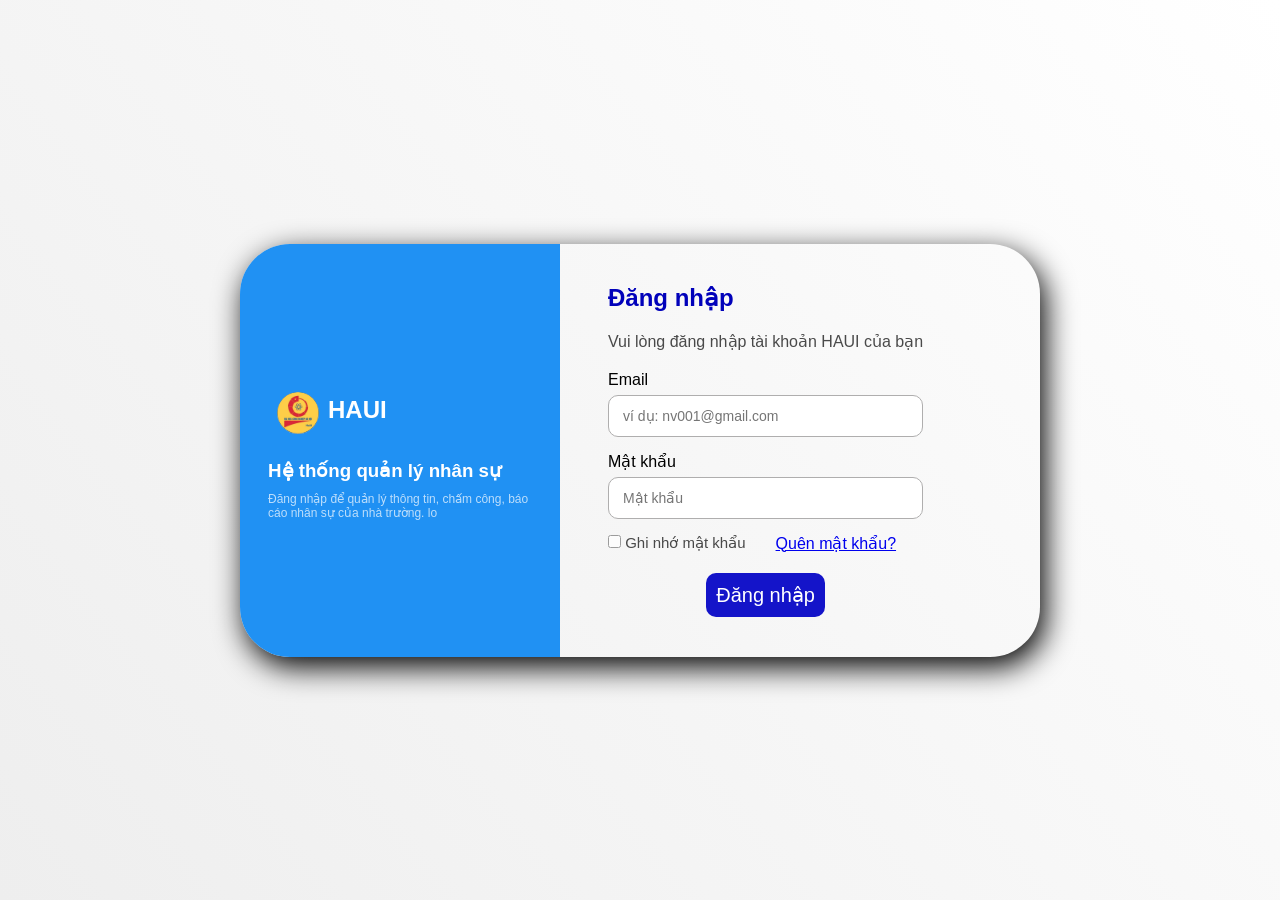
<file: departments/departments.html>
<!DOCTYPE html>
<html lang="vi">
  <head>
    <meta charset="UTF-8" />
    <title>Danh sách phòng ban</title>
    <link rel="stylesheet" href="../Home/sidebar.css" />
    <link rel="stylesheet" href="departments.css" />
  </head>
  <body data-page="depart">
    <aside class="side">
      <div class="logo">
        <img src="../Home/logo-dai-hoc-cong-nghiep-ha-noi-5.webp" />
        <h2>HAUI</h2>
      </div>
      <nav>
        <ul class="mennu">
          <li><a href="../Home/home.html">Trang chủ</a></li>
          <li>
            <a>Quản lý nhân viên</a>
            <ul class="mc2">
              <li><a href="../Home/danhsach.html">Danh sách nhân viên</a></li>
              <li><a href="../person/hosonv.html">Hồ sơ nhân viên</a></li>
              <li><a href="#">Lưu nhân viên nghỉ</a></li>
            </ul>
          </li>
          <li><a href="#">Quản lý phòng ban</a></li>
          <li>
            <a href="#">Nghỉ phép</a>
            <ul class="mc2">
              <li><a href="#">Tạo yêu cầu nghỉ phép</a></li>
              <li><a href="#">Lịch sử nghỉ phép</a></li>
              <li><a href="#">Quản lý yêu cầu nghỉ phép</a></li>
            </ul>
          </li>
          <li><a href="#">Chấm công</a></li>
          <li><a href="#">Hợp đồng</a></li>
          <li><a href="#">Hồ sơ cá nhân</a></li>
          <li><a id="logout">Đăng xuất</a></li>
        </ul>
      </nav>
    </aside>
    <div class="container">
      <h1>Danh sách phòng ban</h1>

      <div class="actions">
        <button type="button" class="btn add" id="add__btn">
          + Thêm phòng ban
        </button>
        <input type="text" placeholder="Tìm phòng ban..." id="search" />
      </div>

      <table>
        <colgroup>
          <col />
          <col />
          <col />
          <col />
          <col style="width: 179px" />
        </colgroup>
        <thead>
          <tr>
            <th>STT</th>
            <th>Mã phòng ban</th>
            <th>Tên phòng ban</th>
            <th>Số nhân viên</th>
            <th>Hành động</th>
          </tr>
        </thead>
        <tbody id="list"></tbody>
      </table>
    </div>
    <div class="my_modal hidden" id="modal__add">
      <form class="formAdd__departments" id="form__departments">
        <h2>Thêm phòng ban</h2>
        <button type="button" class="close__btn" onclick="close__add__btn()">
          &times;
        </button>
        <table>
          <tr>
            <td>Mã phòng ban</td>
            <td>
              <input
                type="text"
                id="code__departments"
                placeholder="Nhập mã phòng ban"
              />
            </td>
          </tr>
          <tr>
            <td>Tên phòng ban</td>
            <td>
              <input
                type="text"
                id="nameDepartments"
                placeholder="Nhập tên phòng ban"
              />
            </td>
          </tr>
        </table>
        <div class="block__btn">
          <button type="submit" id="save__btn">Lưu</button>
        </div>
      </form>
    </div>
    <!--modal alert delete-->
    <div class="my_modal hidden" id="alert_delete">
      <div class="modal_alert_delete">
        <p>Bạn có xác nhận xóa không?</p>
        <button type="button" class="confirm" id="Delete">Xác nhận</button>
        <button type="button" class="close__btn" onclick="close__delete__btn()">
          &times;
        </button>
      </div>
    </div>
    <!---modal fix-->
    <div class="my_modal hidden" id="modal__fix">
      <form class="formFix__departments" id="form__departmentsFix">
        <h2>Thêm phòng ban</h2>
        <button type="button" class="close__btn" onclick="close__fix__btn()">
          &times;
        </button>
        <table>
          <tr>
            <td>Mã phòng ban</td>
            <td>
              <input
                type="text"
                id="code__departments__Fix"
                placeholder="Nhập mã phòng ban"
              />
            </td>
          </tr>
          <tr>
            <td>Tên phòng ban</td>
            <td>
              <input
                type="text"
                id="nameDepartments__Fix"
                placeholder="Nhập tên phòng ban"
              />
            </td>
          </tr>
        </table>
        <div class="block__btn">
          <button type="submit" id="update__btn">Cập nhật</button>
        </div>
      </form>
    </div>
    <script src="department.js" defer></script>
    <script src="../auth.js" defer></script>
  </body>
</html>
</file>
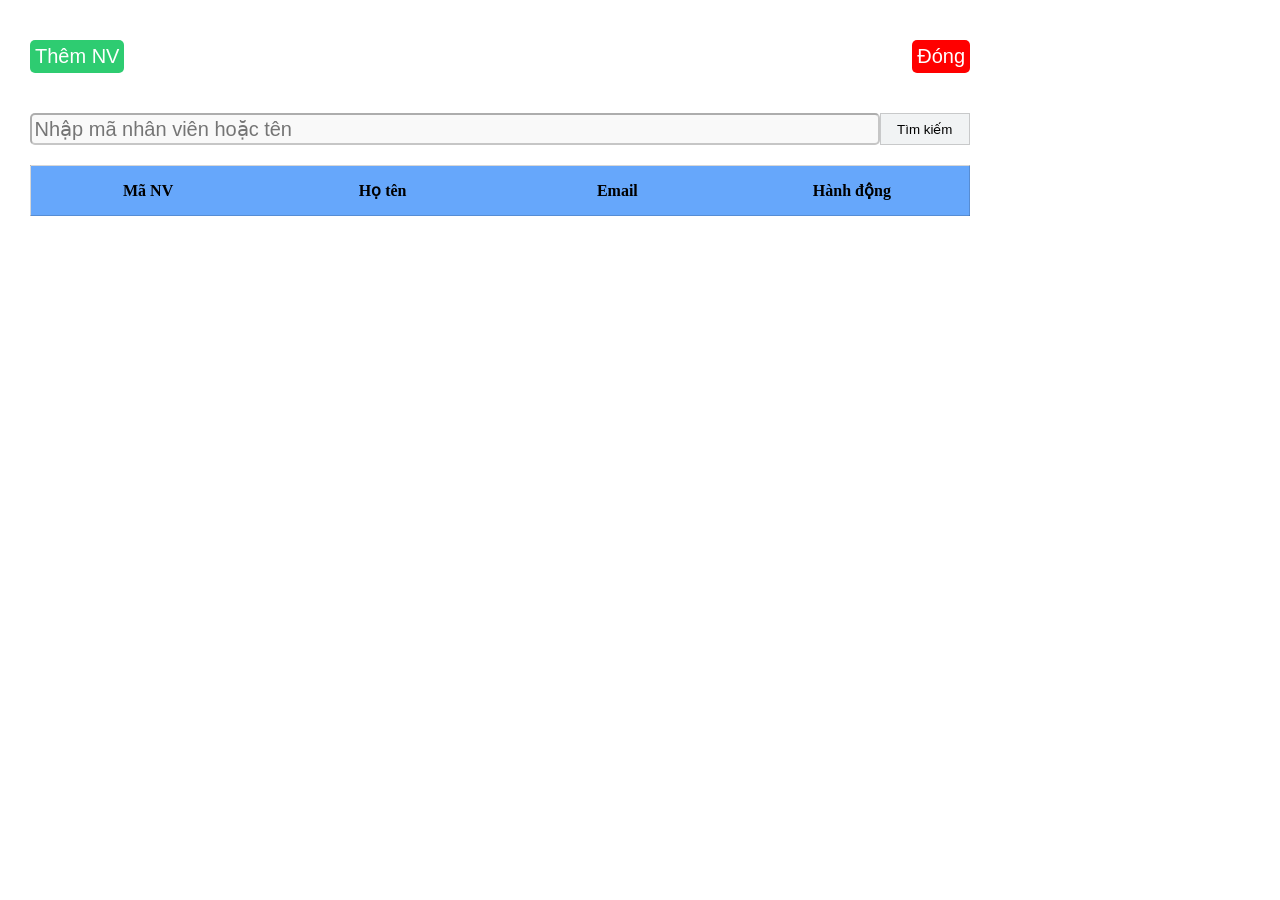
<file: departments/employeesDPM.html>
<!DOCTYPE html>
<html lang="vi">
  <head>
    <meta charset="UTF-8" />
    <meta name="viewport" content="width=device-width, initial-scale=1.0" />
    <link rel="stylesheet" href="employeesDPM.css" />
    <title>Nhân viên theo ban</title>
  </head>
  <body data-page="empDPM"> 
    <div class="table">
      <h1></h1>
      <div id="action">
        <button type="button" class="btn" id="new" onclick="themns()">
          Thêm NV
        </button>
        <button type="button" class="btn" id="close">Đóng</button>
      </div>
      <div class="Search">
        <input
          type="text"
          id="search"
          placeholder="Nhập mã nhân viên hoặc tên"
        />
        <button id="search__btn" type="button">Tìm kiếm</button>
      </div>
      <table id="table">
        <tr id="tt">
          <th>Mã NV</th>
          <th>Họ tên</th>
          <th>Email</th>
          <th>Hành động</th>
        </tr>
        <tbody id="list"></tbody>
      </table>
    </div>

    <!--modal alert delete-->
    <div class="my_modal hidden" id="alert_delete">
      <div class="modal_alert_delete">
        <p>Bạn có xác nhận xóa không?</p>
        <button type="button" class="confirm" id="Delete">Xác nhận</button>
        <button type="button" class="close__btn" onclick="close__delete__btn()">
          &times;
        </button>
      </div>
    </div>

    <div class="my_modal hidden" id="modal__add">
      <div class="modal__addnv">
        <input type="text" placeholder="Tìm kiếm nhân viên"/>
        <table id="table">
          <tr id="tt">
            <th>Mã NV</th>
            <th>Họ tên</th>
            <th>Email</th>
            <th>Hành động</th>
          </tr>
          <tbody id="listAdd"></tbody>
        </table>
        <button type="button" class="close__btn" onclick="close__Add__btn()">
          &times;
        </button>
      </div>
    </div>
    <script src="employeesDPM.js" defer></script>
  </body>
</html>
</file>
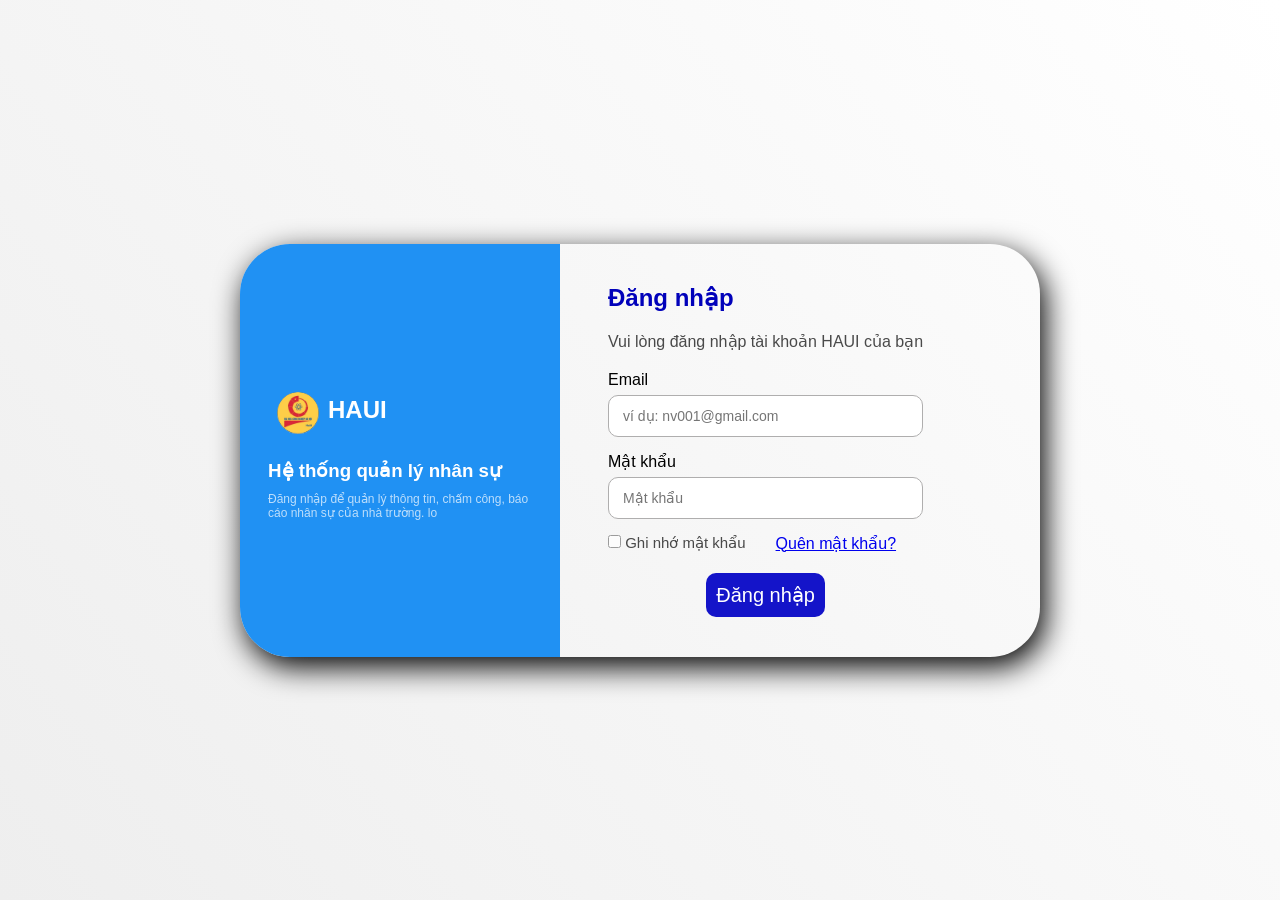
<file: Home/danhsach.html>
<!DOCTYPE html>
<html lang="vi">
  <head>
    <meta charset="UTF-8" />
    <meta name="viewport" content="width=device-width, initial-scale=1.0" />
    <link rel="stylesheet" href="sidebar.css" />
    <link rel="stylesheet" href="danhsach.css" />
    <title>Danh sách nhân viên</title>
  </head>
  <body data-page="danhsach">
    <!--bảng nhân sự-->
    <div class="body_1">
      <aside class="side">
        <div class="logo">
          <img src="./logo-dai-hoc-cong-nghiep-ha-noi-5.webp" alt="" />
          <h2>HAUI</h2>
        </div>
        <nav>
          <ul class="mennu">
            <li><a href="./home.html">Trang chủ</a></li>
            <li>
              <a>Quản lý nhân viên</a>
              <ul class="mc2">
                <li><a href="#">Danh sách nhân viên</a></li>
                <li><a href="../person/hosonv.html">Hồ sơ nhân viên</a></li>
                <li><a href="#">Lưu nhân viên nghỉ</a></li>
              </ul>
            </li>
            <li><a href="../departments/departments.html">Quản lý phòng ban</a></li>
            <li>
              <a href="#">Nghỉ phép</a>
              <ul class="mc2">
                <li><a href="#">Tạo yêu cầu nghỉ phép</a></li>
                <li><a href="#">Lịch sử nghỉ phép</a></li>
                <li><a href="#">Quản lý yêu cầu nghỉ phép</a></li>
              </ul>
            </li>
            <li><a href="#">Chấm công</a></li>
            <li><a href="#">Hợp đồng</a></li>
            <li><a href="#">Hồ sơ cá nhân</a></li>
            <li><a id="logout">Đăng xuất</a></li>
          </ul>
        </nav>
      </aside>
      <div class="listNS">
        <!--Bảng điền thông tin thêm nhân viên-->
        <div>
          <h1>Danh sách nhân viên</h1>
          <button type="button" class="btn" id="new" onclick="themns()">
            Thêm NV
          </button>
          <form id="form__newNV" class="form__newNV hidden">
            <table id="themns" class="newNS">
              <tr>
                <td>Mã NV</td>
                <td>
                  <input
                    type="text"
                    id="manv"
                    placeholder="Nhập mã nhân viên"
                  />
                </td>
              </tr>
              <tr>
                <td>Họ tên</td>
                <td><input type="text" id="ht" placeholder="Nhập họ tên" /></td>
              </tr>
              <tr>
                <td>Email</td>
                <td><input type="text" id="e" placeholder="Nhập Email" /></td>
              </tr>
              <tr>
                <td>Chức vụ</td>
                <td>
                  <input type="text" id="cv" placeholder="Nhập chức vụ" />
                </td>
              </tr>
              <tr>
                <td>Phòng ban</td>
                <td>
                  <input
                    type="text"
                    id="departments"
                    placeholder="Nhập phòng ban"
                  />
                </td>
              </tr>
              <tr>
                <td>Số điện thoại</td>
                <td>
                  <input
                    type="text"
                    id="phone__number"
                    placeholder="Nhập số điện thoại"
                  />
                </td>
              </tr>
              <tr>
                <td>Địa chỉ</td>
                <td>
                  <input type="text" id="address" placeholder="Nhập địa chỉ" />
                </td>
              </tr>
              <tr>
                <td colspan="2" style="text-align: center">
                  <button class="btn" id="cancel" type="button">Hủy</button>
                  <button id="save" class="btn" type="submit">Lưu</button>
                </td>
              </tr>
            </table>
          </form>
        </div>
        <!--danh sách nhân viên-->
        <div class="table">
          <div class="Search">
            <input
              type="text"
              id="search"
              placeholder="Nhập mã nhân viên hoặc tên"
            />
            <button id="search__btn" type="button">Tìm kiếm</button>
          </div>
          <table id="table">
            <tr id="tt">
              <th>Mã NV</th>
              <th>Họ tên</th>
              <th>Email</th>
              <th>Hành động</th>
            </tr>
            <tbody id="list"></tbody>
          </table>
        </div>
      </div>
    </div>
    <!--modal alert delete-->
    <div class="my_modal hidden" id="alert_delete">
      <div class="modal_alert_delete">
        <p>Bạn có xác nhận xóa không?</p>
        <button type="button" class="confirm" id="Delete">Xác nhận</button>
        <button type="button" class="close__btn" onclick="close__delete__btn()">
          &times;
        </button>
      </div>
    </div>
    <script src="./danhsach.js" defer></script>
    <script src="../auth.js" defer></script>
  </body>
</html>
</file>
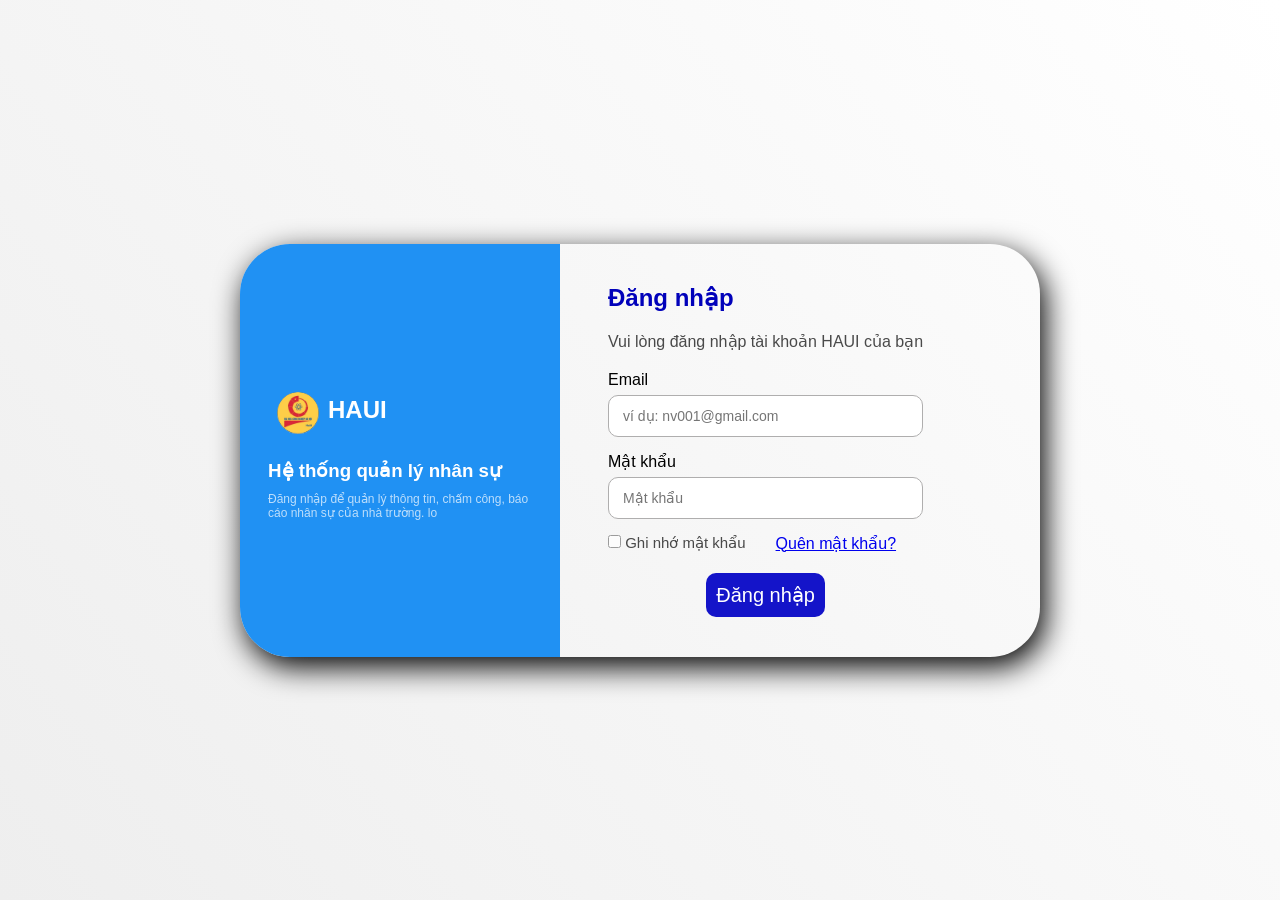
<file: Home/home.html>
<!DOCTYPE html>
<html lang="vi">
  <head>
    <meta charset="UTF-8" />
    <meta name="viewport" content="width=device-width, initial-scale=1.0" />
    <link rel="stylesheet" href="sidebar.css" />
    <link rel="stylesheet" href="home.css" />
    <title>Trang chủ</title>
  </head>
  <body data-page="home">
    <aside class="side">
      <div class="logo">
        <img src="./logo-dai-hoc-cong-nghiep-ha-noi-5.webp" alt="" />
        <h2>HAUI</h2>
      </div>
      <nav>
        <ul class="mennu">
          <li><a href="#">Trang chủ</a></li>
          <li>
            <a>Quản lý nhân viên</a>
            <ul class="mc2">
              <li><a href="./danhsach.html">Danh sách nhân viên</a></li>
              <li><a href="../person/hosonv.html">Hồ sơ nhân viên</a></li>
              <li><a href="#">Lưu nhân viên nghỉ</a></li>
            </ul>
          </li>
          <li>
            <a href="../departments/departments.html">Quản lý phòng ban</a>
          </li>
          <li>
            <a href="#">Nghỉ phép</a>
            <ul class="mc2">
              <li><a href="#">Tạo yêu cầu nghỉ phép</a></li>
              <li><a href="#">Lịch sử nghỉ phép</a></li>
              <li><a href="#">Quản lý yêu cầu nghỉ phép</a></li>
            </ul>
          </li>
          <li><a href="#">Chấm công</a></li>
          <li><a href="#">Hợp đồng</a></li>
          <li><a href="#">Hồ sơ cá nhân</a></li>
          <li><a id="logout">Đăng xuất</a></li>
        </ul>
      </nav>
    </aside>
    <div class="header">
      <h1>Trang chủ</h1>
      <hr />
    </div>
    <script>
      let idAcc = localStorage.getItem("idUser");
    </script>
    <script src="../auth.js" defer></script>
  </body>
</html>
</file>
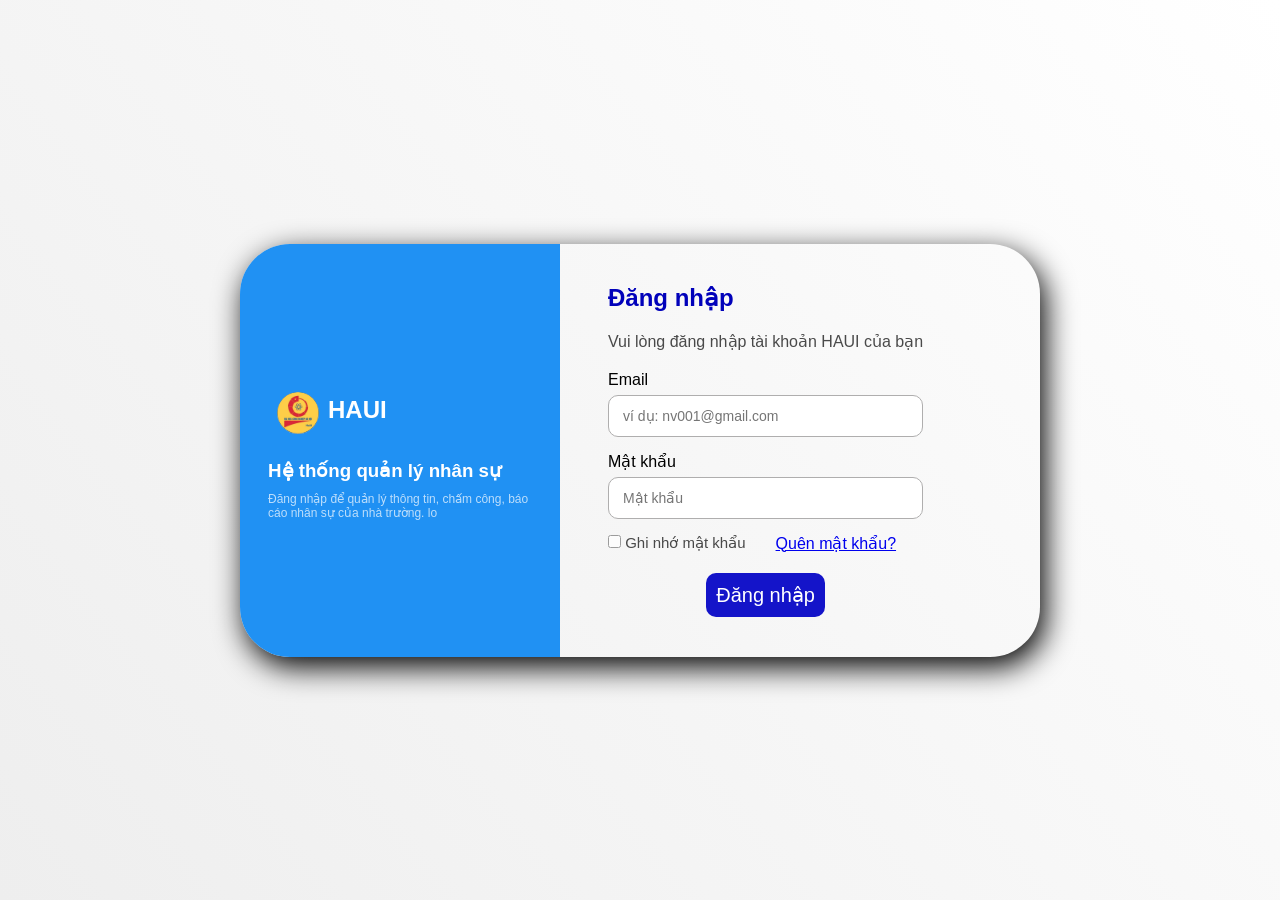
<file: login/login.html>
<!DOCTYPE html>
<html lang="en">
  <head>
    <meta charset="UTF-8" />
    <meta name="viewport" content="width=device-width, initial-scale=1.0" />
    <link rel="stylesheet" href="login.css" />
    <title>Đăng nhập</title>
  </head>
  <body data-page="login">
    <div class="login-wrap" role="main">
      <aside>
        <div class="logo">
          <img src="./logo-dai-hoc-cong-nghiep-ha-noi-5.webp" alt="" />
          <h2>HAUI</h2>
        </div>
        <div class="gioithieu">
          <h3>Hệ thống quản lý nhân sự</h3>
          <p>
            Đăng nhập để quản lý thông tin, chấm công, báo cáo nhân sự của nhà
            trường. lo
          </p>
        </div>
      </aside>
      <section class="form" aria-label="login form">
        <h2>Đăng nhập</h2>
        <p>Vui lòng đăng nhập tài khoản HAUI của bạn</p>
        <form class="loginForm">
          <div class="input-group">
            <label for="Email">Email</label>
            <input type="text" id="Email" placeholder="ví dụ: nv001@gmail.com" />
          </div>
          <div class="input-group">
            <label for="password">Mật khẩu</label>
            <input type="password" id="password" placeholder="Mật khẩu" />
          </div>
          <div class="row">
            <label for="remember">
              <input type="checkbox" id="remember"/> Ghi nhớ mật khẩu
            </label>
            <a href="#" class="forgot">Quên mật khẩu?</a>
          </div>
          <div class="button">
            <button id="DN" type="button">Đăng nhập</button>
          </div>
        </form>
      </section>
    </div>
    <script src="login.js" defer></script>
  </body>
</html>
</file>
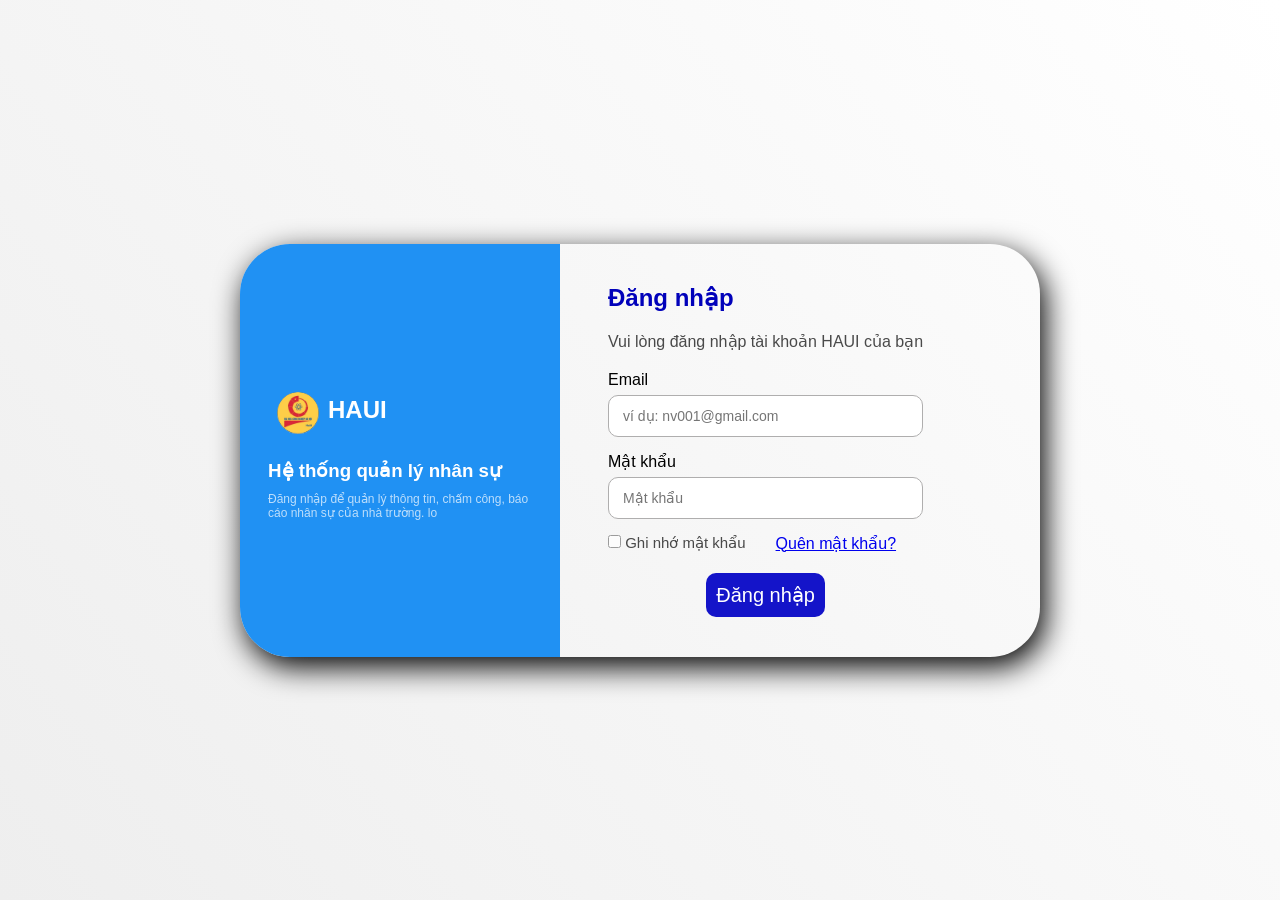
<file: person/hosonv.html>
<!DOCTYPE html>
<html lang="vi">
  <head>
    <meta charset="UTF-8" />
    <meta name="viewport" content="width=device-width, initial-scale=1.0" />
    <link rel="stylesheet" href="../Home/sidebar.css" />
    <link rel="stylesheet" href="hosonv.css" />
    <title>Hồ sơ nhân viên</title>
  </head>
  <body>
    <aside class="side">
      <div class="logo">
        <img src="../Home/logo-dai-hoc-cong-nghiep-ha-noi-5.webp" alt="" />
        <h2>HAUI</h2>
      </div>
      <nav>
        <ul class="mennu">
          <li><a href="../Home/home.html">Trang chủ</a></li>
          <li>
            <a>Quản lý nhân viên</a>
            <ul class="mc2">
              <li><a href="../Home/danhsach.html">Danh sách nhân viên</a></li>
              <li><a href="#">Hồ sơ nhân viên</a></li>
              <li><a href="#">Lưu nhân viên nghỉ</a></li>
            </ul>
          </li>
          <li><a href="../departments/departments.html">Quản lý phòng ban</a></li>
          <li>
            <a href="#">Nghỉ phép</a>
            <ul class="mc2">
              <li><a href="#">Tạo yêu cầu nghỉ phép</a></li>
              <li><a href="#">Lịch sử nghỉ phép</a></li>
              <li><a href="#">Quản lý yêu cầu nghỉ phép</a></li>
            </ul>
          </li>
          <li><a href="#">Chấm công</a></li>
          <li><a href="#">Hợp đồng</a></li>
          <li><a href="#">Hồ sơ cá nhân</a></li>
          <li><a href="#" id="logout">Đăng xuất</a></li>
        </ul>
      </nav>
    </aside>
    <div class="form__hsnv">
      <h1>Hồ sơ nhân viên</h1>
      <div class="table">
        <div class="Search">
          <input
            type="text"
            id="search"
            placeholder="Nhập mã nhân viên hoặc tên"
          />
          <button id="search__btn" type="button">Tìm kiếm</button>
        </div>
        <table id="table">
          <colgroup>
          <col>
          <col>
          <col>
          <col id="col__action">
          </colgroup>
          <tr id="tt">
            <th>Mã NV</th>
            <th>Họ tên</th>
            <th>Email</th>
            <th>Hành động</th>
          </tr>
          <tbody id="list"></tbody>
        </table>
      </div>
    </div>
    <!--modal fix-->
    <div class="my_modal hidden" id="modal__fix">
      <form id="form__fix">
        <div class="modal__fix">
          <h2>Sửa thông tin nhân viên</h2>
          <table class="table__fix">
            <tr>
              <td>Họ tên</td>
              <td><input type="text" id="htFix" /></td>
            </tr>
            <tr>
              <td>Email</td>
              <td><input type="text" id="eFix" /></td>
            </tr>
            <tr>
              <td>Chức vụ</td>
              <td><input type="text" id="cvFix" /></td>
            </tr>
            <tr>
              <td>Phòng ban</td>
              <td><input type="text" id="departmentsFix"></td>
            </tr>
            <tr>
              <td>Số điện thoại</td>
              <td><input type="text" id="phone__numberFix"></td>
            </tr>
            <tr>
              <td>Địa chỉ</td>
              <td><input type="text" id="addressFix"></td>
            </tr>
            <tr>
              <td colspan="2" style="text-align: center; padding-top: 20px">
                <button type="submit" id="update">Cập nhật</button>
              </td>
            </tr>
          </table>
          <button type="button" class="close__btn" onclick="close__fix__btn()">
            &times;
          </button>
        </div>
      </form>
    </div>
    <!--modal view-->
    <div id="modal__view" class="my_modal hidden">
    <form class="form__viewNV">
    <h2>Hồ sơ nhân viên</h2>

    <div class="form-group">
      <label>Mã nhân viên</label>
      <input type="text" id="view_manv" readonly>
    </div>

    <div class="form-group">
      <label>Họ tên</label>
      <input type="text" id="view_username" readonly>
    </div>

    <div class="form-group">
      <label>Email</label>
      <input type="text" id="view_email" readonly>
    </div>

    <div class="form-group">
      <label>Chức vụ</label>
      <input type="text" id="view_cv" readonly>
    </div>

    <div class="form-group">
      <label>Phòng ban</label>
      <input type="text" id="view_departments" readonly>
    </div>

    <div class="form-group">
      <label>Số điện thoại</label>
      <input type="text" id="view_phone" readonly>
    </div>

    <div class="form-group">
      <label>Địa chỉ</label>
      <textarea id="view_address" rows="3" readonly></textarea>
    </div>

    <div class="form-actions">
      <button type="button" onclick="close__view()">Đóng</button>
    </div>
  </form>
</div>
    <script src="hosonv.js" defer></script>
    <script src="../auth.js" defer></script>
  </body>
</html>
</file>
<file: Home/sidebar.css>
* {
  padding: 0;
  margin: 0;
  box-sizing: border-box;
}
.side {
  width: 220px;
  height: 100vh;
  background-color: rgba(31, 101, 193, 0.871);
  display: flex;
  flex-direction: column;
  flex-shrink: 0;
  position: fixed;
  top: 0;
  overflow: auto;
  scrollbar-width: none;
}

.logo {
  display: flex;
  align-items: center;
  font-family: Arial, Helvetica, sans-serif;
  color: white;
  padding: 25px 0 0 25px;
}
.logo img {
  width: 60px;
  clip-path: circle(20px at 50% 54%);
}
.side nav {
  width: 100%;
}
.mennu {
  list-style: none;
  line-height: 2.3;
}
.mennu a {
  display: block;
  width: 100%;
  text-decoration: none;
  color: white;
  padding-left: 25px;
}
.mennu li{
  position: relative;
}
.mennu li:hover {
  background-color: rgb(19, 24, 179);
}
.mc2{
    max-height:0;
    overflow: hidden;
     background-color: rgba(31, 101, 193, 0.871);
    transition: max-height 0.3s ease-out;
}
li:hover .mc2{
    max-height: 150px;
}
</file>
<file: departments/departments.css>
* {
  margin: 0;
  padding: 0;
  box-sizing: border-box;
}
body {
  display: flex;
}
.container {
  margin-left: 220px;
  background: #fff;
  padding: 20px;
  border-radius: 8px;
  max-width: 1000px;
}

.container h1 {
  margin-bottom: 15px;
  font-family: Arial, Helvetica, sans-serif;
}

.actions {
  display: flex;
  justify-content: space-between;
  margin-bottom: 15px;
}

.actions input {
  padding: 6px 10px;
  width: 200px;
}

.container table {
  min-width: 693px;
  width: 100%;
  border-collapse: collapse;
  table-layout: fixed;
}

.container th,
.container td {
  border: 1px solid #ddd;
  padding: 10px;
  text-align: center;
  overflow-wrap: break-word;
  max-width: 150px;
}

.container th {
  background: #f0f0f0;
}

.btn {
  padding: 5px 10px;
  border: none;
  border-radius: 4px;
  cursor: pointer;
}

.btn.add {
  background: #2ecc71;
  color: #fff;
}
.btn.add:active {
  background: #1e8248;
}
.btn.view {
  background: #3498db;
  color: #fff;
}
.btn.view:active {
  background: #236c9c;
}
.btn.edit {
  background: #f1c40f;
}
.btn.edit:active {
  background: #957a0d;
}
.btn.delete {
  background: #e74c3c;
  color: #fff;
}
.btn.delete:active {
  background: #a2372b;
}

.my_modal {
  position: fixed;
  z-index: 9999;
  top: 0;
  left: 0;
  width: 100vw;
  height: 100vh;
  justify-content: center;
  align-items: center;
  background-color: rgba(0, 0, 0, 0.342);
}
.formAdd__departments,
.formFix__departments {
  display: flex;
  flex-direction: column;
  align-items: center;
  background-color: white;
  width: 500px;
  position: relative;
  border: 1px solid black;
  border-radius: 5px;
  padding: 30px;
  animation: hien 0.3s ease;
}
.formAdd__departments h2,
.formFix__departments h2 {
  margin-bottom: 20px;
  font-family: Arial, Helvetica, sans-serif;
  font-size: 30px;
}
.formAdd__departments table,
.formFix__departments table {
  font-size: 25px;
  line-height: 2.6;
  margin-bottom: 30px;
}
input[type="text"] {
  font-size: 20px;
  padding: 2.5px;
  border-color: rgba(0, 0, 0, 0.304);
  border-radius: 5px;
  background-color: #f9f9f9;
}
#save__btn,
#update__btn {
  overflow: hidden;
  background-color: #0d6efd;
  font-size: 20px;
  border: 0;
  padding: 5px 15px;
  border-radius: 5px;
  color: white;
  cursor: pointer;
}
#save__btn:active,
#update__btn:active {
  background-color: rgb(4, 4, 136);
}
.close__btn {
  display: flex;
  justify-content: center;
  align-items: center;
  position: absolute;
  top: 0;
  font-size: 25px;
  width: 30px;
  height: 30px;
  right: 0;
  border: none;
  border-top-right-radius: 5px;
  background: transparent;
}
.close__btn:hover {
  background-color: red;
  color: white;
  cursor: pointer;
}
.close__btn:active {
  background-color: rgba(110, 0, 0, 0.634);
  color: white;
}
@keyframes hien {
  from {
    transform: scale(0.9);
    opacity: 0;
  }
  to {
    transform: scale(1);
    opacity: 1;
  }
}
.hidden {
  display: none;
}
.flex {
  display: flex;
}
.modal_alert_delete {
  position: relative;
  display: flex;
  border: 1px solid black;
  border-radius: 5px;
  width: 300px;
  height: 150px;
  align-items: center;
  justify-content: center;
  flex-direction: column;
  background-image: linear-gradient(90deg, white, rgb(241, 235, 235));
  box-shadow: 10px 0 50px;
  animation: hien 0.3s ease;
}
.modal_alert_delete p {
  margin-bottom: 40px;
  margin-top: 40px;
}
.modal_alert_delete .confirm {
  font-size: 15px;
  padding: 2px;
  border-radius: 4px;
  border: 1px solid black;
}
.modal_alert_delete .confirm:hover {
  cursor: pointer;
}
.modal_alert_delete .confirm:active {
  background-color: rgba(0, 0, 0, 0.174);
}
</file>
<file: departments/employeesDPM.css>
* {
  padding: 0;
  margin: 0;
  box-sizing: border-box;
}
body {
  display: flex;
}
.table {
  padding: 0 30px 0;
  overflow: auto;
  max-width: 1000px;
  min-width: 800px;
}
/*bảng điền thông tin thêm nhân viên-----------------------------------*/
.table h1 {
  font-family: Arial, Helvetica, sans-serif;
  padding: 20px 0 20px;
}
#action {
  width: 100%;
  display: flex;
}
#close {
  overflow: hidden;
  background-color: red;
  font-size: 20px;
  border: 0;
  padding: 5px;
  border-radius: 5px;
  color: white;
  margin-bottom: 20px;
  cursor: pointer;
  margin-left: auto;
}
#close:active {
  background-color: rgb(132, 2, 2);
}
#new, .Add__btn {
  overflow: hidden;
  background-color: #2ecc71;
  font-size: 20px;
  border: 0;
  padding: 5px;
  border-radius: 5px;
  color: white;
  margin-bottom: 20px;
}
#new:hover,.Add__btn {
  cursor: pointer;
}
#new:active,.Add__btn:active {
  background-color: #3d8b5dc4;
}
input[type="text"] {
  width: 100%;
  font-size: 20px;
  padding: 2.5px;
  border-color: rgba(0, 0, 0, 0.304);
  border-radius: 5px;
  background-color: #f9f9f9;
}
/*danh sách nhân viên--------------------------------------------------*/
.Search {
  display: flex;
  margin-top: 20px;
}
#search__btn {
  width: 100px;
  background-color: #f1f3f4;
  border: 1px solid rgba(0, 0, 0, 0.174);
}
#search__btn:hover {
  cursor: pointer;
}
#search__btn:active {
  background-color: rgba(0, 0, 0, 0.189);
}
#tt {
  background-color: rgba(80, 154, 251, 0.871);
}
#table {
  margin-top: 20px;
  border: 1px solid rgba(0, 0, 0, 0.156);
  border-collapse: collapse;
  width: 100%;
  table-layout: fixed;
}
.table th {
  padding: 15px;
}
#list td , #listAdd td{
  text-align: center;
  padding: 15px;
  border: 1px solid rgba(0, 0, 0, 0.156);
  max-width: 200px;
  overflow-wrap: break-word;
}
.Delete-btn {
  background-color: rgb(241, 52, 52);
  border: 0;
  border-radius: 3px;
  font-size: 20px;
  padding: 6px;
}
.Delete-btn:hover {
  cursor: pointer;
}
.Delete-btn:active {
  background-color: rgba(241, 52, 52, 0.26);
}
.action {
  display: flex;
  justify-content: center;
}

/*Modal-hộp thoại chung-------------------------------------------------*/
.my_modal {
  position: fixed;
  z-index: 9999;
  top: 0;
  left: 0;
  width: 100vw;
  height: 100vh;
  justify-content: center;
  align-items: center;
  background-color: rgba(0, 0, 0, 0.342);
}
/*Modal-hộp thoại thông báo: xóa---------------------------------------*/
.modal_alert_delete {
  position: relative;
  display: flex;
  border: 1px solid black;
  border-radius: 5px;
  width: 300px;
  height: 150px;
  align-items: center;
  justify-content: center;
  flex-direction: column;
  background-image: linear-gradient(90deg, white, rgb(241, 235, 235));
  box-shadow: 10px 0 50px;
  animation: hien 0.3s ease;
}
.modal_alert_delete p {
  margin-bottom: 40px;
  margin-top: 40px;
}
.modal_alert_delete .confirm {
  font-size: 15px;
  padding: 2px;
  border-radius: 4px;
  border: 1px solid black;
}
.modal_alert_delete .confirm:hover {
  cursor: pointer;
}
.modal_alert_delete .confirm:active {
  background-color: rgba(0, 0, 0, 0.174);
}

.close__btn {
  display: flex;
  justify-content: center;
  align-items: center;
  position: absolute;
  top: 0;
  font-size: 25px;
  width: 30px;
  height: 30px;
  right: 0;
  border: none;
  border-top-right-radius: 5px;
  background: transparent;
}
.close__btn:hover {
  background-color: red;
  color: white;
  cursor: pointer;
}
.close__btn:active {
  background-color: rgba(110, 0, 0, 0.634);
  color: white;
}
/*các class dùng chung-------------------------------------------------*/
.hidden {
  display: none;
}
.flex {
  display: flex;
}
.modal__addnv{
  position: relative;
  width: 90%;
  min-width: 700px;
  max-width: 900px;
  background-color: white;
  height: 90vh;
  overflow: auto;
  border-radius: 5px;
  animation: hien 0.3s ease;
}
.modal__addnv input{
  margin-top: 30px;
}
.modal__addnv th{
  padding: 15px;
}
@keyframes hien {
  from {
    transform: scale(0.9);
    opacity: 0;
  }
  to {
    transform: scale(1);
    opacity: 1;
  }
}
</file>
<file: Home/danhsach.css>
* {
  padding: 0;
  margin: 0;
  box-sizing: border-box;
}
.body_1 {
  display: flex;
}
/*layout tổng----------------------------------------------------------*/
.listNS {
  margin-left: 220px;
  padding: 0 30px 0;
  width: 100%;
  overflow: auto;
}
/*bảng điền thông tin thêm nhân viên-----------------------------------*/
.listNS h1 {
  font-family: Arial, Helvetica, sans-serif;
  padding: 20px 0 20px;
}
#new {
  overflow: hidden;
  background-color: #2ecc71;
  font-size: 20px;
  border: 0;
  padding: 5px;
  border-radius: 5px;
  color: white;
  margin-bottom: 20px;
}
#new:hover{
  cursor: pointer;
}
#new:active{
  background-color: #3d8b5dc4;
}
.newNS {
  border-radius: 5px;
  border: 1px solid rgba(0, 0, 0, 0.185);
  width: 100%;
  padding: 10px;
  line-height: 1.7;
  font-size: 25px;
  max-width: 900px;
}
input[type="text"] {
  width: 100%;
  font-size: 20px;
  padding: 2.5px;
  border-color: rgba(0, 0, 0, 0.304);
  border-radius: 5px;
  background-color: #f9f9f9;
}
#save {
  overflow: hidden;
  background-color: rgba(10, 0, 185, 0.867);
  font-size: 20px;
  border: 0;
  padding: 5px 15px;
  border-radius: 5px;
  color: white;
}
#cancel {
  overflow: hidden;
  background-color: rgba(10, 0, 185, 0.867);
  font-size: 20px;
  border: 0;
  padding: 5px 15px;
  border-radius: 5px;
  color: white;
}
#save:active,
#cancel:active {
  background-color: rgb(4, 4, 136);
}
/*danh sách nhân viên--------------------------------------------------*/
.Search {
  display: flex;
  margin-top: 20px;
}
#search__btn {
  width: 100px;
  background-color: #f1f3f4;
  border: 1px solid rgba(0, 0, 0, 0.174);
}
#search__btn:hover{
  cursor: pointer;
}
#search__btn:active {
  background-color: rgba(0, 0, 0, 0.189);
}
#tt {
  background-color: rgba(80, 154, 251, 0.871);
}
#table {
  margin-top: 20px;
  border: 1px solid rgba(0, 0, 0, 0.156);
  border-collapse: collapse;
  width: 100%;
  table-layout: fixed;
}
.table th {
  padding: 15px;
}
#list td {
  text-align: center;
  padding: 15px;
  border: 1px solid rgba(0, 0, 0, 0.156);
  max-width: 200px;
  overflow-wrap: break-word;
}
.Delete-btn {
  background-color: rgb(241, 52, 52);
  border: 0;
  border-radius: 3px;
  font-size: 20px;
  padding: 6px;
}
.Delete-btn:hover{
  cursor: pointer;
}
.Delete-btn:active{
  background-color:rgba(241, 52, 52, 0.26) ;
}
.action {
  display: flex;
  justify-content: center;
}
.table {
  overflow: auto;
  max-width: 1000px;
  min-width: 800px;
}
/*Modal-hộp thoại chung-------------------------------------------------*/
.my_modal {
  position: fixed;
  z-index: 9999;
  top: 0;
  left: 0;
  width: 100vw;
  height: 100vh;
  justify-content: center;
  align-items: center;
  background-color: rgba(0, 0, 0, 0.342);
}
/*Modal-hộp thoại thông báo: xóa---------------------------------------*/
.modal_alert_delete {
  position: relative;
  display: flex;
  border: 1px solid black;
  border-radius: 5px;
  width: 300px;
  height: 150px;
  align-items: center;
  justify-content: center;
  flex-direction: column;
  background-image: linear-gradient(90deg, white, rgb(241, 235, 235));
  box-shadow: 10px 0 50px;
  animation: hien 0.3s ease;
}
.modal_alert_delete p {
  margin-bottom: 40px;
  margin-top: 40px;
}
.modal_alert_delete .confirm {
  font-size: 15px;
  padding: 2px;
  border-radius: 4px;
  border: 1px solid black;
}
.modal_alert_delete .confirm:hover{
  cursor: pointer;
}
.modal_alert_delete .confirm:active {
  background-color: rgba(0, 0, 0, 0.174);
}
@keyframes hien{
  from{
    transform: scale(0.9);
    opacity: 0;
  }
  to{
    transform: scale(1);
    opacity: 1;
  }
}
.close__btn {
  display: flex;
  justify-content: center;
  align-items: center;
  position: absolute;
  top: 0;
  font-size: 25px;
  width: 30px;
  height: 30px;
  right: 0;
  border: none;
  border-top-right-radius: 5px;
  background: transparent;
}
.close__btn:hover {
  background-color: red;
  color: white;
  cursor: pointer;
}
.close__btn:active {
  background-color: rgba(110, 0, 0, 0.634);
  color: white;
}
/*các class dùng chung-------------------------------------------------*/
.hidden {
  display: none;
}
.flex {
  display: flex;
}
</file>
<file: Home/home.css>
* {
  padding: 0;
  margin: 0;
  box-sizing: 0;
}
body {
  display: flex;
}
.header {
  margin-left: 220px;
  width: 100vw;
}
.header h1 {
  padding: 10px 0;
  margin-bottom: 10px;
  text-align: center;
  font-family: Arial, Helvetica, sans-serif;
}
</file>
<file: login/login.css>
*{
    padding: 0;
    margin: 0;
    box-sizing: border-box;
}
body{
    display: flex;
    background-image: linear-gradient(50deg, rgb(238, 238, 238),white);
    align-items: center;
    justify-content: center;
    height: 100vh;
}
.login-wrap{
    width: 800px;
    max-width: 95%;
    display: flex;
    box-shadow:5px 10px 30px ;
    border-radius: 50px;
    overflow: hidden;
}
aside{
    display: flex;
    flex-direction: column;
    justify-content: center;
    width: 320px;
    padding: 36px 28px;
    background-color: rgb(32, 145, 243);
    color: white;
    font-family: Arial, Helvetica, sans-serif;
}
aside p{
    margin-top: 10px;
    font-size: 12px;
    opacity:70%;
}
.logo{
    display: flex;
    justify-content: flex-start;
    align-items: center;
    margin-bottom: 20px;
}
.logo img{
    width: 60px;
    clip-path: circle(21px at 50% 55%);
}
.form{
    padding: 40px 48px;
    font-family: Arial, Helvetica, sans-serif;
}
.form h2{
    color: rgb(1, 1, 186);
    margin-bottom: 20px;
}
.form p{
    opacity: 70%;
    margin-bottom: 20px;
}
.input-group label{
    display: block;
    margin-bottom: 6px;
}
input[type="text"],input[type="password"]{
    width: 100%;
    font-size: 14px;
    padding: 12px 14px;
    border-radius: 10px;
    border: 1px solid rgb(175, 174, 174);
    margin-bottom: 15px;
}
.row{
    display: flex;
    gap:30px;
}
.row label{
    opacity: 70%;
    font-size: 15px;
}
.button{
    margin-top: 20px;
    display: flex;
   justify-content: center;
}
button{
    font-size: 20px;
    padding: 10px;
    border-radius: 10px;
    background-color: rgb(20, 20, 201);
    border: 0px;
    color: white;
}
@media(max-width:720px){
    .login-wrap{
        flex-direction: column;
        min-width: 376px;
    }
    aside{
        width: 100%;
        padding: 20px;
    }
    .form{
        padding:50px;
    }
}
</file>
<file: person/hosonv.css>
* {
  padding: 0;
  margin: 0;
  box-sizing: border-box;
}
body {
  display: flex;
}
.form__hsnv {
  margin-left: 220px;
  padding: 0 30px 0;
  width: 100%;
  overflow: auto;
}
.form__hsnv h1 {
  font-family: Arial, Helvetica, sans-serif;
  padding: 20px 0 20px;
}
input[type="text"] {
  width: 100%;
  font-size: 20px;
  padding: 2.5px;
  border-color: rgba(0, 0, 0, 0.304);
  border-radius: 5px;
  background-color: #f9f9f9;
}
.Search {
  display: flex;
  margin-top: 20px;
  width: 100%;
}
#search__btn {
  width: 100px;
  background-color: #f1f3f4;
  border: 1px solid rgba(0, 0, 0, 0.174);
}
#search__btn:hover {
  cursor: pointer;
}
#search__btn:active {
  background-color: rgba(0, 0, 0, 0.189);
}
#tt {
  background-color: rgba(80, 154, 251, 0.871);
}
#table {
  margin-top: 20px;
  border: 1px solid rgba(0, 0, 0, 0.156);
  border-collapse: collapse;
  width: 100%;
  table-layout: fixed; /*quy định cách trình duyệt tính độ rộng các cột, là bảng tính kích thước theo width đã khai báo, KHÔNG theo nội dung bên trong.*/
}
.table th {
  padding: 15px;
}
.Fix__btn {
  background-color: rgb(242, 234, 16);
  border: 0;
  border-radius: 3px;
  font-size: 20px;
  padding: 6px;
}
.Fix__btn:hover {
  cursor: pointer;
}
.Fix__btn:active {
  background-color: rgba(242, 234, 16, 0.459);
}
.Xem {
  background-color: rgb(16, 197, 242);
  border: 0;
  border-radius: 3px;
  font-size: 20px;
  padding: 6px;
  margin-left: 5px;
}
.Xem {
  cursor: pointer;
}
.Xem:active {
  background-color: rgba(16, 197, 242, 0.181);
}
#list td {
  text-align: center;
  padding: 15px;
  border: 1px solid rgba(0, 0, 0, 0.156);
  max-width: 172px;
  overflow-wrap: break-word;
}
#col__action {
  width: calc(132.2px + 116.5px + 30px + 6px);
}
#action {
  display: flex;
  justify-content: center;
  gap: 0;
}
.table {
  overflow: auto;
  max-width: 1000px;
  min-width: 800px;
}
/*Modal-hộp thoại chung-------------------------------------------------*/
.my_modal {
  position: fixed;
  z-index: 9999;
  inset: 0;
  width: 100vw;
  height: 100vh;
  justify-content: center;
  align-items: center;
  background-color: rgba(0, 0, 0, 0.342);
}

/*modal fix------------------------------------------------------------*/
.modal__fix {
  position: relative;
  align-items: center;
  flex-direction: column;
  border: 1px solid black;
  width: 500px;
  padding: 20px;
  border-radius: 5px;
  background-image: linear-gradient(90deg, white, rgb(241, 235, 235));
  box-shadow: 10px 0 50px;
  animation: hien 0.3s ease;
}
.modal__fix h2 {
  font-size: 30px;
  font-family: Arial, Helvetica, sans-serif;
  padding-bottom: 10px;
  text-align: center;
}
.table__fix {
  font-size: 25px;
  width: 100%;
  line-height: 1.7;
}
#update {
  overflow: hidden;
  background-color: #0d6efd;
  font-size: 20px;
  border: 0;
  padding: 5px 15px;
  border-radius: 5px;
  color: white;
}
#update:hover {
  cursor: pointer;
}
#update:active {
  background-color: rgb(4, 4, 136);
}
@keyframes hien {
  from {
    transform: scale(0.9);
    opacity: 0;
  }
  to {
    transform: scale(1);
    opacity: 1;
  }
}
.close__btn {
  display: flex;
  justify-content: center;
  align-items: center;
  position: absolute;
  top: 0;
  font-size: 25px;
  width: 30px;
  height: 30px;
  right: 0;
  border: none;
  border-top-right-radius: 5px;
  background: transparent;
}
.close__btn:hover {
  background-color: red;
  color: white;
  cursor: pointer;
}
.close__btn:active {
  background-color: rgba(110, 0, 0, 0.634);
  color: white;
}

/*form xem hồ sơ--------------------------------------------------------*/
.form__viewNV {
  background: #fff;
  width: 420px;
  max-width: 95%;
  padding: 20px 24px;
  border-radius: 8px;
  box-shadow: 0 8px 25px rgba(0, 0, 0, 0.2);
  animation: hien 0.3s ease;
}
.form__viewNV h2 {
  text-align: center;
  margin-bottom: 16px;
  font-size: 20px;
  font-family: Arial, Helvetica, sans-serif;
}
.form-group {
  display: flex;
  flex-direction: column;
  margin-bottom: 12px;
}
.form-group label {
  font-size: 14px;
  margin-bottom: 4px;
  font-weight: 600;
}
.form-group textarea {
  padding: 2.5px;
  font-size: 20px;
  border: 1px solid rgba(0, 0, 0, 0.199);
  border-radius: 4px;
  background: #f9f9f9;
}
.form-group input[readonly],
.form-group textarea[readonly] {
  cursor: not-allowed;
  resize: none;
}
.form-actions {
  display: flex;
  justify-content: center;
  margin-top: 16px;
}
.form-actions button {
  padding: 8px 24px;
  border: none;
  background: #444;
  color: #fff;
  font-size: 14px;
  border-radius: 4px;
  cursor: pointer;
}
.form-actions button:hover {
  background: #000;
}
.hidden {
  display: none;
}
.flex {
  display: flex;
}
</file>
